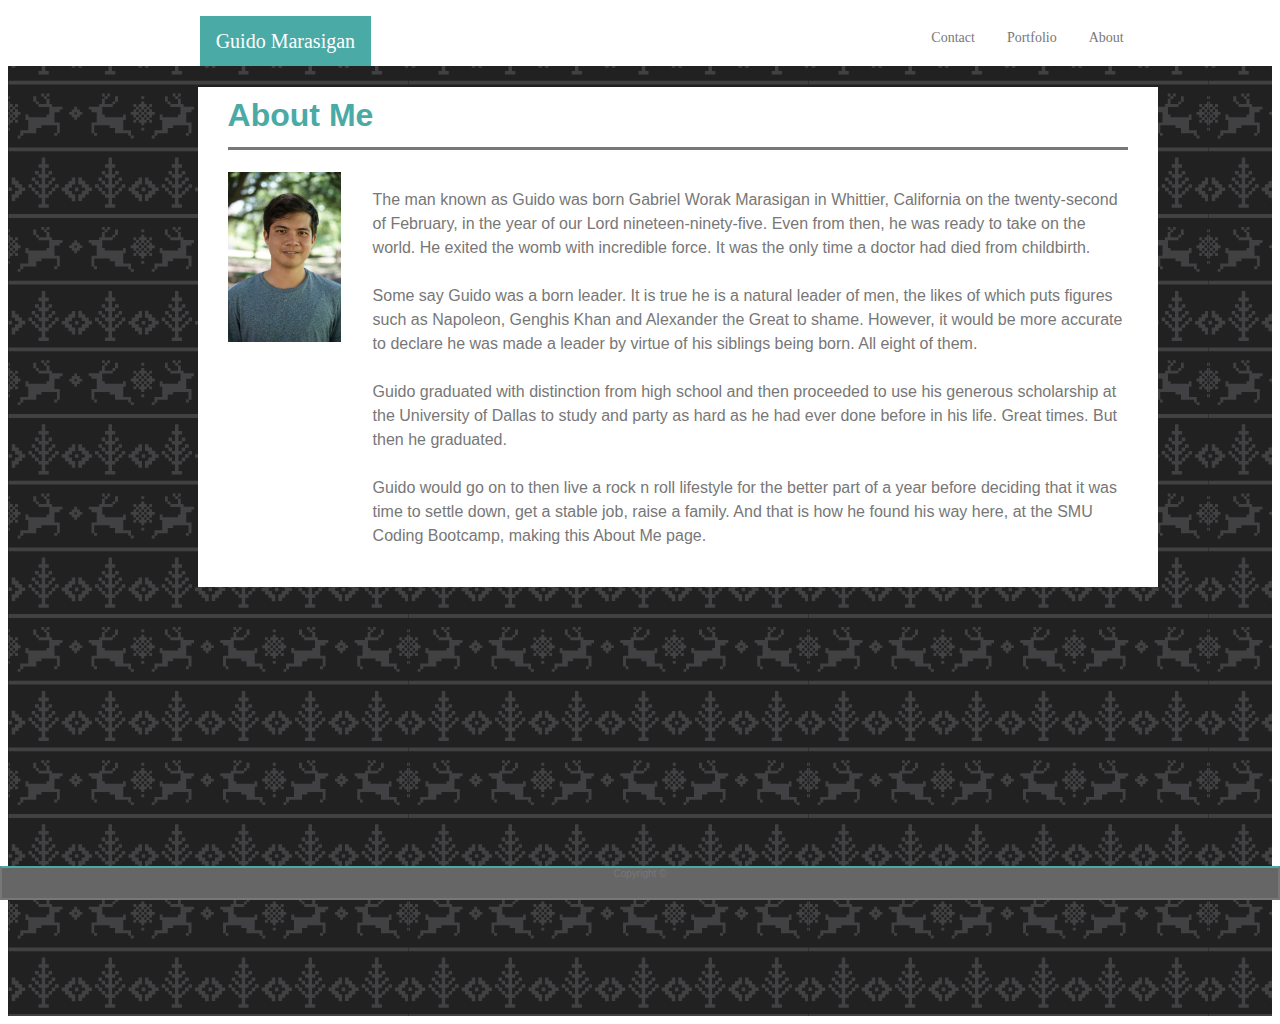
<file: index.html>
<!DOCTYPE html>
<html lang="en">

<head>
    <meta charset="UTF-8">
    <link rel="stylesheet" href="./assets/style.css">
</head>

<body>

    <div class="main">

        <div class="header">
            <ul>
                <li id="name">Guido Marasigan</li>
                <li>About</li>
                <li>Portfolio</li>
                <li>Contact</li>
            </ul>
        </div>

        <div class="content">
            <h1>About Me</h1>

            <div class="prof-pic">
                <img src="./assets/images/prof pic.jpg" alt="LOOK AT THIS PHOTOGRAPH">
            </div>

            <p>
                The man known as Guido was born Gabriel Worak Marasigan in Whittier, California on the twenty-second of February, in the
                year of our Lord nineteen-ninety-five. Even from then, he was ready to take on the world. He exited the womb
                with incredible force. It was the only time a doctor had died from childbirth.
                <br>
                <br> Some say Guido was a born leader. It is true he is a natural leader of men, the likes of which puts figures
                such as Napoleon, Genghis Khan and Alexander the Great to shame. However, it would be more accurate to declare
                he was made a leader by virtue of his siblings being born. All eight of them.
                <br>
                <br> Guido graduated with distinction from high school and then proceeded to use his generous scholarship at
                the University of Dallas to study and party as hard as he had ever done before in his life. Great times.
                But then he graduated.
                <br>
                <br> Guido would go on to then live a rock n roll lifestyle for the better part of a year before deciding that
                it was time to settle down, get a stable job, raise a family. And that is how he found his way here, at the
                SMU Coding Bootcamp, making this About Me page.
            </p>
        </div>

    </div>

    <footer>
        Copyright ©
    </footer>



</body>

</html>
</file>
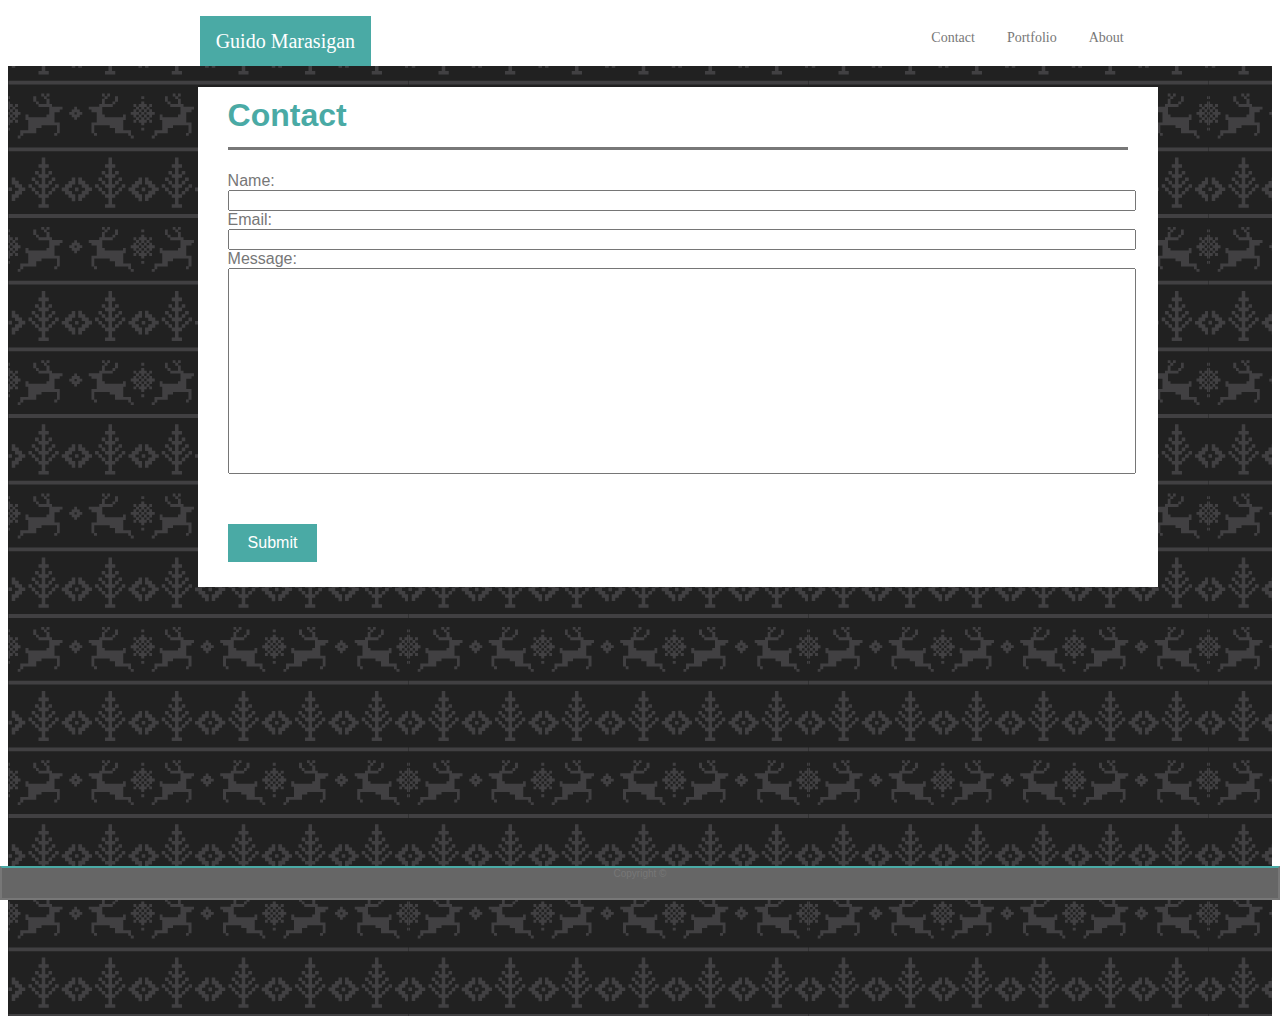
<file: contact.html>
<!DOCTYPE html>
<html lang="en">

<head>
    <meta charset="UTF-8">
    <link rel="stylesheet" href="./assets/style.css">
</head>

<body>

    <div class="main">

        <div class="header">
            <ul>
                <li id="name">Guido Marasigan</li>
                <li>About</li>
                <li>Portfolio</li>
                <li>Contact</li>
            </ul>
        </div>

        <div class="content">
            <h1>Contact</h1>

            <form>
                Name:
                <br>
                <input type="text" name="firstname" id="firstname">
                <br> Email:
                <br>
                <input type="text" name="email" id="email">
                <br> Message:
                <br>
                <input type="text" name="message" id="message">
                <br>

            </form>

            <button>
                Submit
            </button>

        </div>
    </div>

    <footer>
        Copyright ©
    </footer>

</body>

</html>
</file>
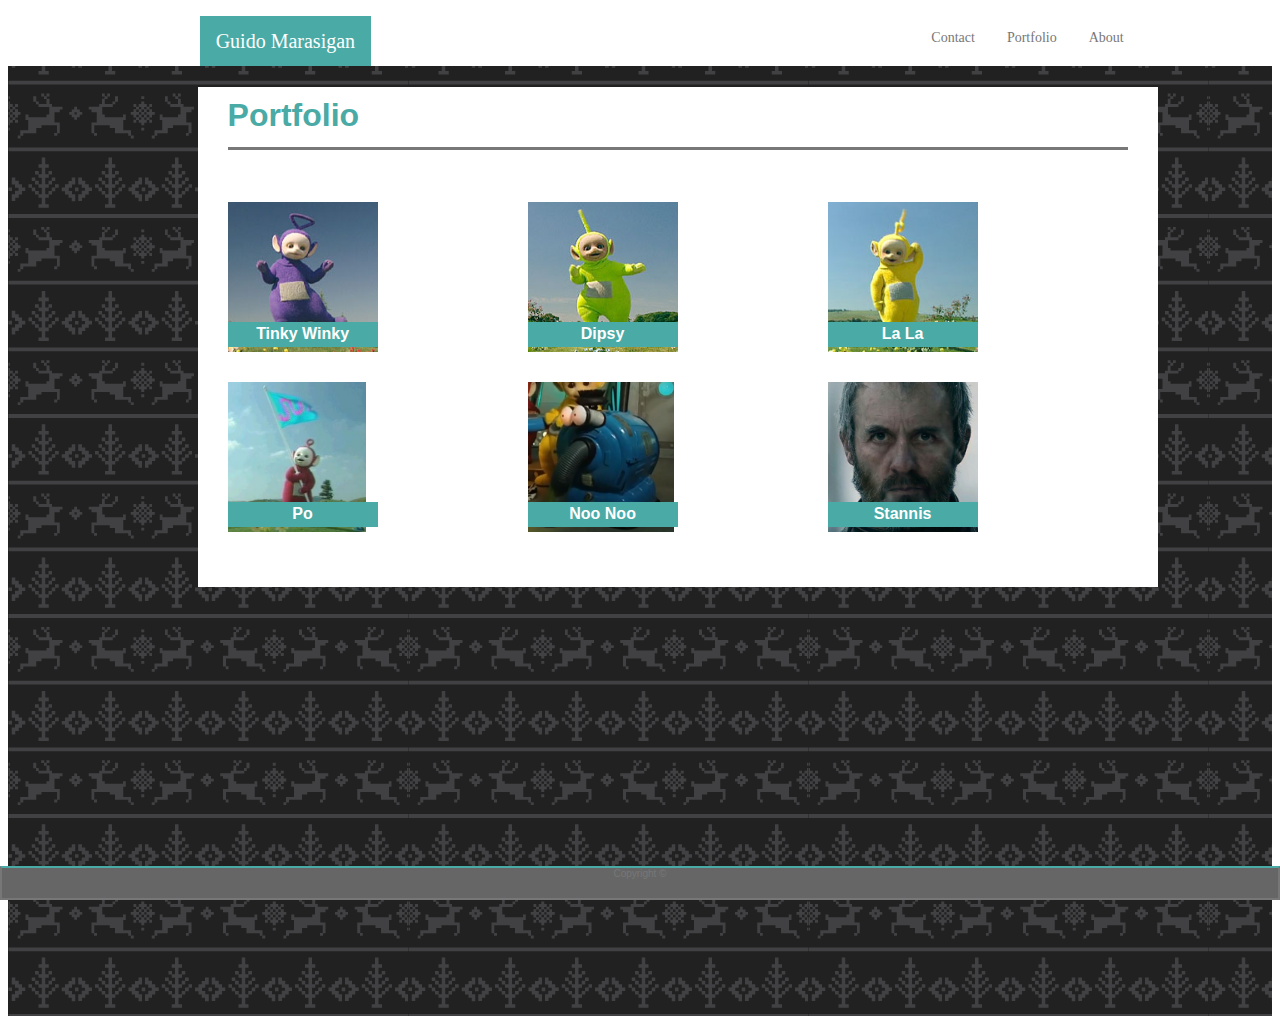
<file: portfolio.html>
<!DOCTYPE html>
<html lang="en">

<head>
    <meta charset="UTF-8">
    <link rel="stylesheet" href="./assets/style.css">
</head>

<body>

    <div class="main">
        <div class="header">
            <ul>
                <li id="name">Guido Marasigan</li>
                <li>About</li>
                <li>Portfolio</li>
                <li>Contact</li>
            </ul>
        </div>


        <div class="content">

            <h1>Portfolio</h1>

            <div class="pic">
                <img src="./assets/images/Tinky.jpg" alt="Tinky Winky">
                <p class="captions"> Tinky Winky </p>
            </div>

            <div class="pic">
                <img src="./assets/images/Dipsy.jpg" alt="Dipsy">
                <p class="captions">Dipsy</p>
            </div>

            <div class="pic">
                <img src="./assets/images/Lala.jpg" alt="La La">
                <p class="captions"> La La</p>
            </div>

            <div class="pic">
                <img src="./assets/images/Po.png" alt="Po">
                <p class="captions"> Po</p>
            </div>

            <div class="pic">
                <img src="./assets/images/NooNoo2.png" alt="NooNoo">
                <p class="captions"> Noo Noo</p>
            </div>

            <div class="pic">
                <img src="./assets/images/Stannis.jpg" alt="Stannis">
                <p class="captions"> Stannis </p>
            </div>



        </div>
    </div>

    <footer>
        Copyright ©
    </footer>

</body>

</html>
</file>
<file: assets/style.css>
body 
{
    color: #777777;
    font-family: 'Arial', 'Helvetica Neue', Helvetica, sans-serif;


    margin-top: 0;
}

.main
{
    background-image: url('./images/christmas-dark.png');
    height: 1000px;
    width: 100%;
}

.header 
{
    width: 100%;
    background-color: #ffffff;
    border-color: #cccccc;
    font-family: 'Georgia', Times, 'Times New Roman', serif;
    height: 50px;
    padding: none;
    margin: none;
}

ul
{
    list-style-type: none;
    margin-left: 12%;
    width: 940px;
}

li
{
    float: right;
    text-align: center;

    padding: 14px 16px;
    font-size: 14px;
    
}

.content
{
    margin-left: 15%;
    background-color: #ffffff;
    border-color: #dddddd;
    height: 500px;
    width: 960px;
}

.content *
{
    margin-left: 30px;
}

p
{
    position: relative;
    float: left;
    width: 750px;
    line-height: 150%;
    margin-left: 0px;
}

img
{
    max-width: 100%;
    max-height: 100%;
    position: relative;
    right: 30px;
}

.prof-pic
{
    height: 170px;
    width: 115px;
    float: left;
}

.pic
{
    height: 150px;
    width: 270px;
    padding-right: 0px;
    padding-top: 30px;
    float: left;
}

.captions
{
    position: relative;
    bottom: 50px;
    width: 150px;
    height: 25px;
    background: #4aaaa5;
    text-align: center;
    color: white;
    font-weight: bold;
    right: 30px;

}


footer
{
    background-color: #666666;
    text-align: center;

    position: fixed;
    right: 0;
    left: 0;
    bottom: 0;
    height: 30px;

    border-top: #4aaaa5;
    border-style: solid;
    border-width: 2px;

    font-size: 10px; 
}

h1
{
    color: #4aaaa5;
    margin-right: 30px;
    padding-top: 10px;
    height: 50px;
    border-bottom: #cccccc;
    border-bottom-width: 3px;
    border-bottom-style: outset;
}



#name
{
    background-color: #4aaaa5;
    color:  #ffffff;
    font-size: 20px;
    float: left;
    height: 22px;
}

input 
{
    width: 900px;
    position: relative;
    right: 30px;
}

#message
{
    height: 200px;
}

button
{
    position: relative;
    top: 50px;
    padding: 10px 20px;
    background-color: #4aaaa5;
    font-size: 16px;
    text-align: center;
    color: white;
    border: none;
}

@media only screen and (max-width: 640px)
{
    .content
    {
        margin-left: 15%;
        height: 500px;
        width: 600px;
    }

    input 
{
    width: 600px;
    position: relative;
    right: 10px;
}

#message
{
    height: 150px;
}

.main
{
    height: 1000px;
}

.header 
{
    height: 30px;
}

ul
{
    margin-left: 12%;
    width: 640px;
}

li
{
    float: right;
    text-align: center;

    padding: 14px 16px;
    font-size: 14px;
    
}

.content
{
    margin-left: 15%;
    background-color: #ffffff;
    border-color: #dddddd;
    height: 500px;
    width: 600px;
}

.content *
{
    margin-left: 10px;
}

p
{
    position: relative;
    float: left;
    width: 450px;
    line-height: 150%;
    margin-left: 0px;
}

img
{
    max-width: 100%;
    max-height: 100%;
    position: relative;
    right: 10px;
}

.prof-pic
{
    height: 170px;
    width: 115px;
    float: left;
}

.pic
{
    height: 150px;
    width: 270px;
    padding-right: 0px;
    padding-top: 10px;
    float: left;
}

.captions
{
    position: relative;
    bottom: 50px;
    width: 150px;
    height: 25px;
    background: #4aaaa5;
    text-align: center;
    color: white;
    font-weight: bold;
    right: 10px;

}


footer
{
    background-color: #666666;
    text-align: center;

    position: fixed;
    right: 0;
    left: 0;
    bottom: 0;
    height: 20px;

    border-top: #4aaaa5;
    border-style: solid;
    border-width: 2px;

    font-size: 10px; 
}

h1
{
    color: #4aaaa5;
    margin-right: 10px;
    padding-top: 5px;
    height: 30px;
    border-bottom: #cccccc;
    border-bottom-width: 3px;
    border-bottom-style: outset;
}

}
</file>
